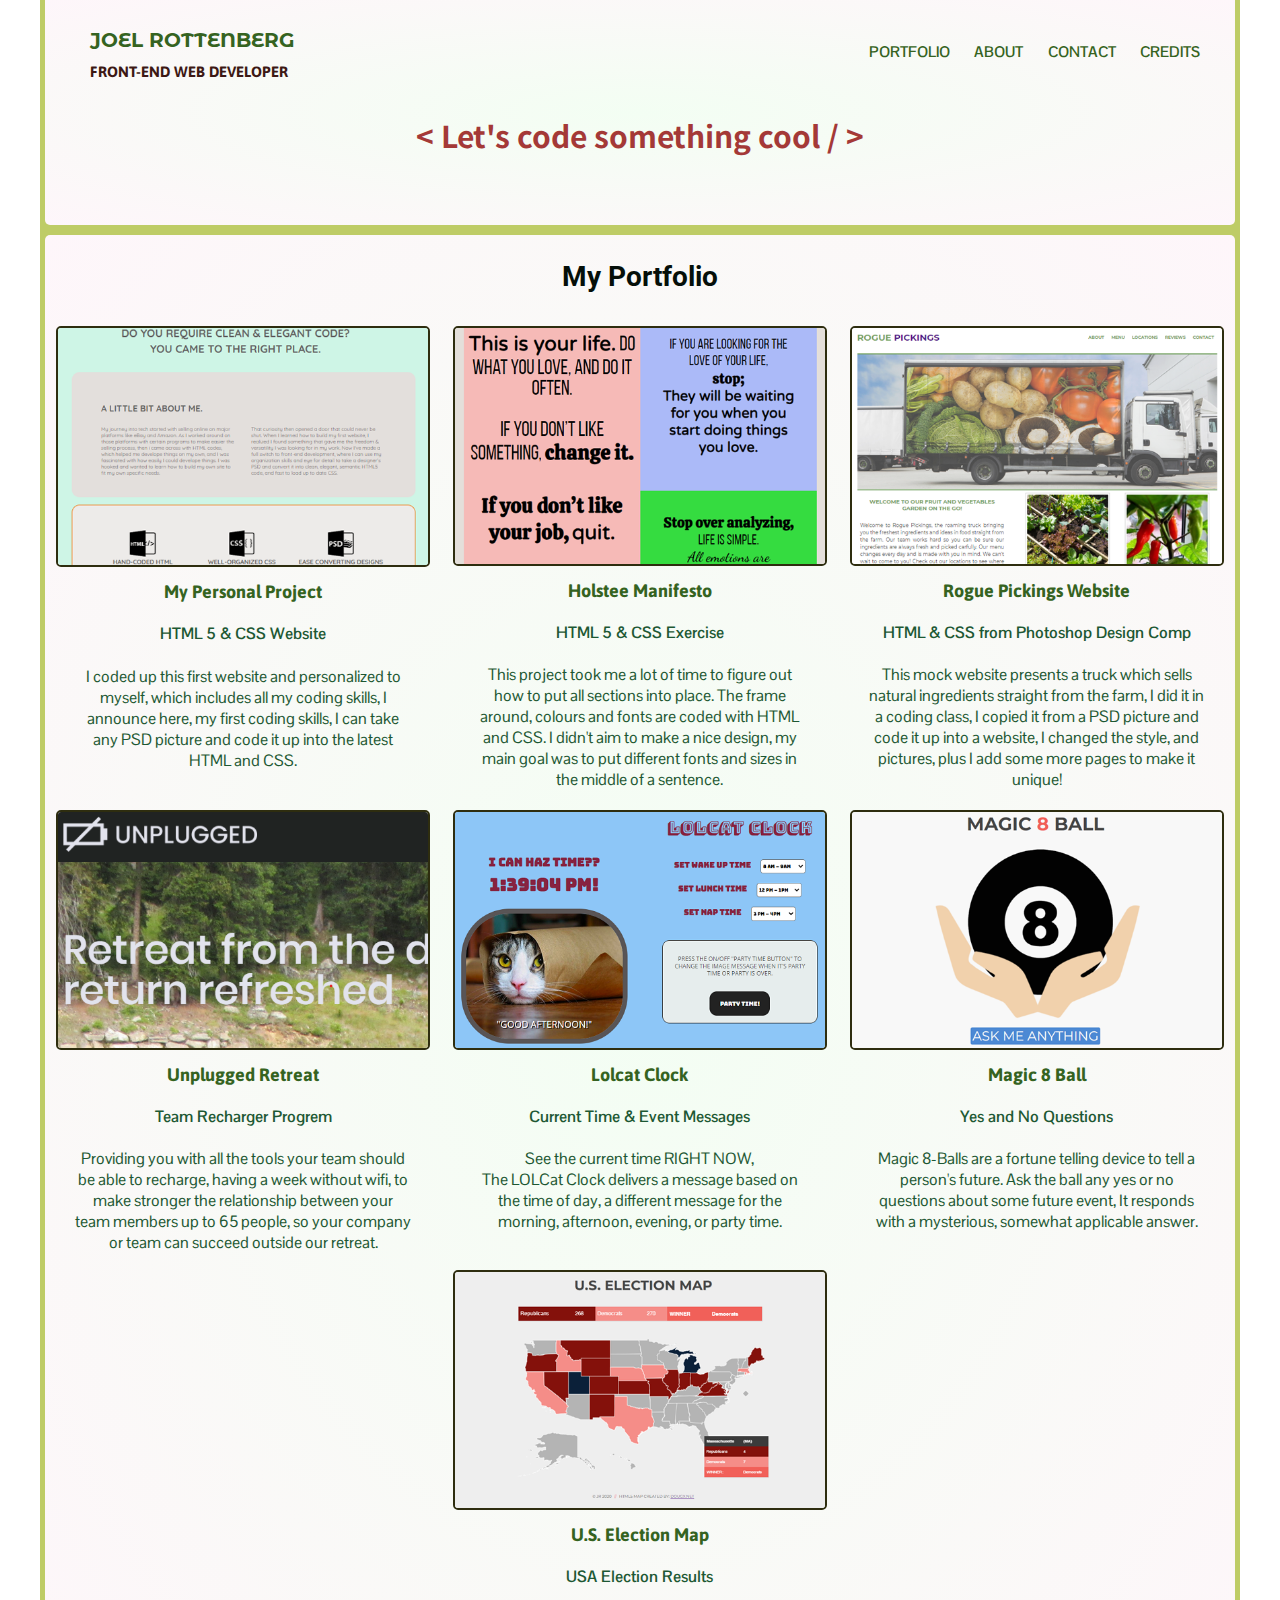
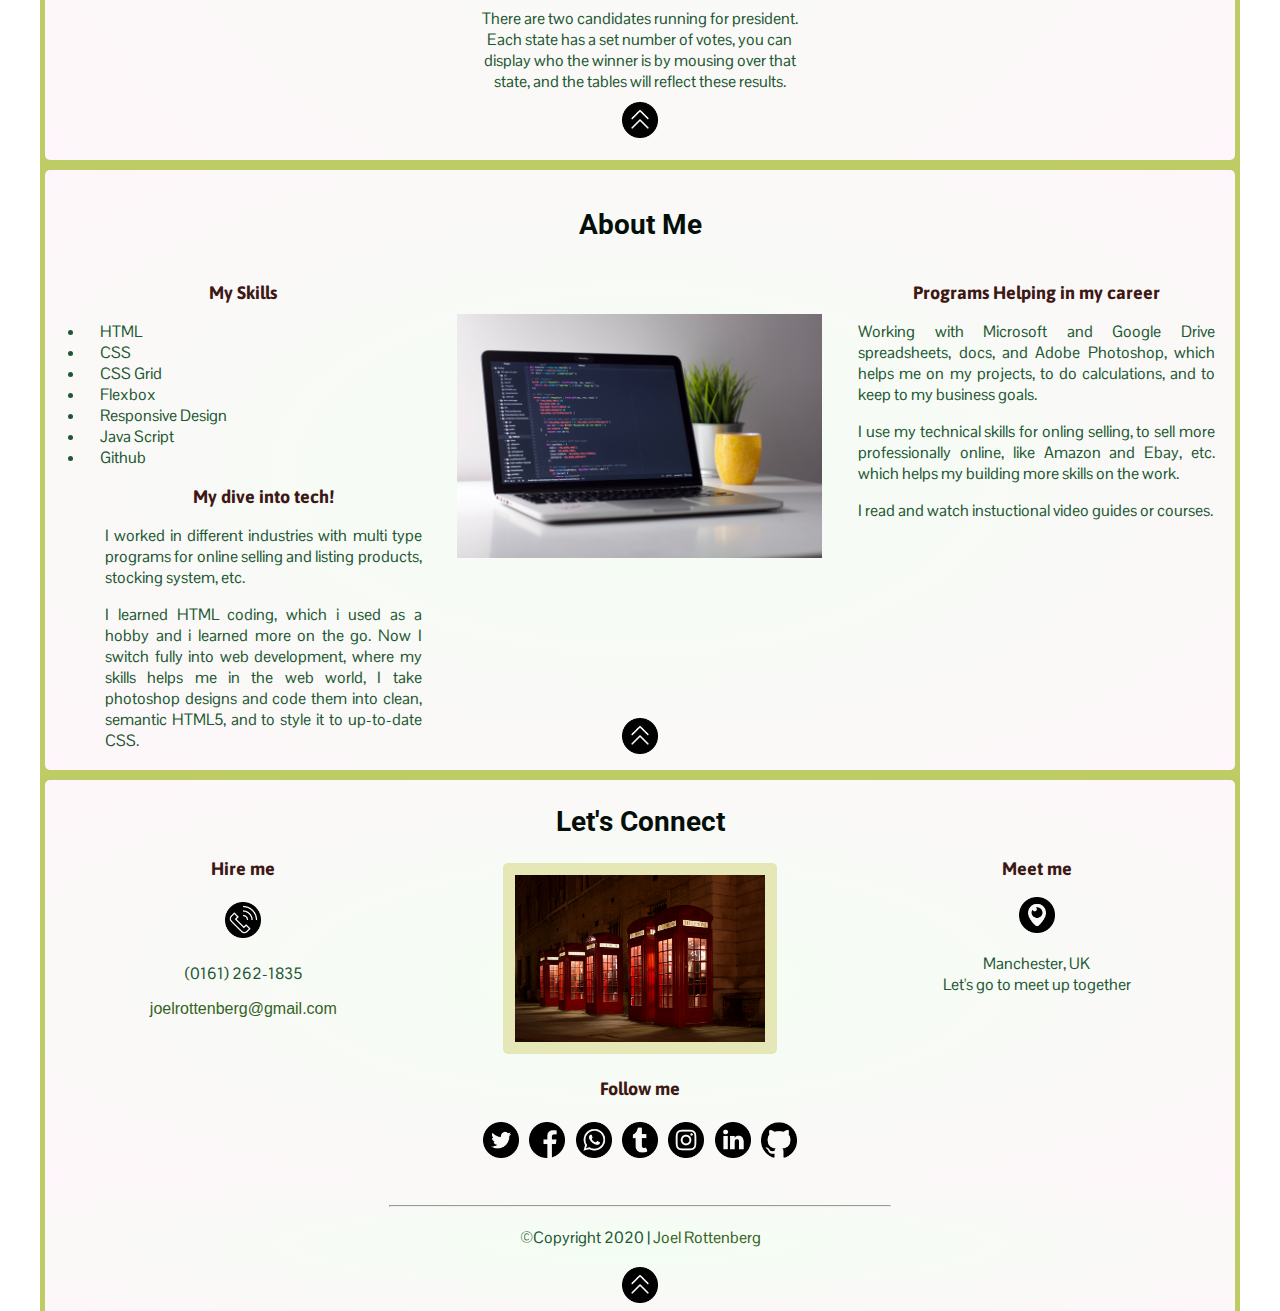
<file: old-portfolio-website/index.html>
<!DOCTYPE html> 
<html lang="en">
   <head>
      <meta charset="utf-8">
      <link rel="stylesheet" type="text/css" href="css/normalize.css">
      <link rel="stylesheet" type="text/css" href="css/main.css">
      <link href="https://fonts.googleapis.com/css?family=Montserrat+Alternates:700&display=swap" rel="stylesheet">
      <link href="https://fonts.googleapis.com/css?family=Noto+Sans+JP:400,700,900&display=swap" rel="stylesheet">
      <link href="https://fonts.googleapis.com/css?family=Roboto:100,300,400,700&display=swap" rel="stylesheet">
      <link href="https://fonts.googleapis.com/css?family=Asap:400,500,600,700&display=swap" rel="stylesheet">
      <link href="https://fonts.googleapis.com/css?family=Pontano+Sans&display=swap" rel="stylesheet">
      <title>Joel Rottenberg | Portfolio Website</title>
   </head>
   <body>
      <div class="container">
         <!-- design the background for whole website --> 
         <header>
            <div class="full-width" id="top">
               <div class="half-width">
                  <h2 class="logo"><a href="">Joel Rottenberg</a></h2>
                  <h3 class="slogan">Front-end web developer</h3>
               </div>
               <div class="half-width">
                  <nav>
                     <ul>
                        <li><a href="#work">Portfolio</a></li>
                        <li><a href="#about">About</a></li>
                        <li><a href="#contact">Contact</a></li>
                        <li><a href="credits/index.html">Credits</a></li>
                     </ul>
                  </nav>
               </div>
               <h1 class="header-description">&lt; Let's code something cool / &gt;</h1>
               <!--<br><br>.and #style { <br>them-up: for-you;<br>}</span></h1>--> 
            </div>
         </header>
         <main>
            <section id="work">
               <div class="full-width">
                  <h2>My Portfolio</h2>
                  <!--<img class="coding-screens" src="img/joshua-aragon-BMnhuwFYr7w-unsplash.jpg" alt="coding-screens">--> 
                  <div class="third-width">
                     <a href="https://joelrottenberg.github.io/101-joelrottenberg/" target="_blank"><img class="projects" src="img/project-jubilee-thumbnail.png" alt="personal-project"></a> 
                     <h3><a href="https://joelrottenberg.github.io/101-joelrottenberg/" target="_blank">My Personal Project</a></h3>
                     <h4>HTML 5 & CSS Website</h4>
                     <p>I coded up this first website and personalized to myself, which includes all my coding skills, I announce here, my first coding skills, I can take any PSD picture and code it up into the latest HTML and CSS.</p>
                  </div>
                  <div class="third-width">
                     <a href="https://cdpn.io/Joelrot/debug/PowmPdV/mWMoNLZVNaBk" target="_blank"><img class="projects" src="img/project-holstee-thumbnail.png" alt="project-holstee"></a> 
                     <h3><a href="https://cdpn.io/Joelrot/debug/PowmPdV/mWMoNLZVNaBk" target="_blank">Holstee Manifesto</a></h3>
                     <h4>HTML 5 & CSS Exercise</h4>
                     <p>This project took me a lot of time to figure out how to put all sections into place. The frame around, colours and fonts are coded with HTML and CSS. I didn't aim to make a nice design, my main goal was to put different fonts and sizes in the middle of a sentence.</p>
                  </div>
                  <div class="third-width">
                     <a href="https://joelrottenberg.github.io/101-rogue-pickings/" target="_blank"><img class="projects" src="img/project-rogue-pickings-thumbnail.png" alt="rogue-pickings"></a> 
                     <h3><a href="https://joelrottenberg.github.io/101-rogue-pickings/" target="_blank">Rogue Pickings Website</a></h3>
                     <h4>HTML & CSS from Photoshop Design Comp</h4>
                     <p>This mock website presents a truck which sells natural ingredients straight from the farm, I did it in a coding class, I copied it from a PSD picture and code it up into a website, I changed the style, and pictures, plus I add some more pages to make it unique!</p>
                  </div>
                  <!--<img class="coding-screens" src="img/joshua-aragon-BMnhuwFYr7w-unsplash.jpg" alt="coding-screens">--> 
                  <div class="third-width">
                     <a href="https://joelrottenberg.github.io/unplugged-retreat" target="_blank"><img class="projects" src="img/project-unplugged-thumbnail.png" alt="unplugged-retreat"></a> 
                     <h3><a href="https://joelrottenberg.github.io/unplugged-retreat" target="_blank">Unplugged Retreat</a></h3>
                     <h4>Team Recharger Progrem</h4>
                     <p>Providing you with all the tools your team should be able to recharge, having a week without wifi, to make stronger the relationship between your team members up to 65 people, so your company or team can succeed outside our retreat.</p>
                  </div>
                  <div class="third-width">
                     <a href="https://joelrottenberg.github.io/lolcat-clock/" target="_blank"><img class="projects" src="img/project-lolcat-thumbnail.png" alt="lolcat"></a> 
                     <h3><a href="https://joelrottenberg.github.io/lolcat-clock/" target="_blank">Lolcat Clock</a></h3>
                     <h4>Current Time & Event Messages</h4>
                     <p>See the current time RIGHT NOW, 
                     	<br>The LOLCat Clock delivers a message based on the time of day, a different message for the morning, afternoon, evening, or party time.</p>
                  </div>
                  <div class="third-width">
                     <a href="https://joelrottenberg.github.io/magic-8-ball/" target="_blank"><img class="projects" src="img/project-magic-8-ball-thumbnail.png" alt="magic-8-ball"></a>
                     <h3><a href="https://joelrottenberg.github.io/magic-8-ball/" target="_blank">Magic 8 Ball</a></h3>
                     <h4>Yes and No Questions</h4>
                     <p>Magic 8-Balls are a fortune telling device to tell a person's future. Ask the ball any yes or no questions about some future event, It responds with a mysterious, somewhat applicable answer.</p>
                  </div>
                  <div class="third-width">
                  	<br>
                     <a href="https://joelrottenberg.github.io/election-map/" target="_blank"><img class="projects" src="img/project-election-map-thumbnail.png" alt="usa-election-map"></a>
                     <h3><a href="https://joelrottenberg.github.io/election-map/" target="_blank">U.S. Election Map</a></h3>
                     <h4>USA Election Results</h4>
                     <p>There are two candidates running for president. Each state has a set number of votes, you can display who the winner is by mousing over that state, and the tables will reflect these results.</p>
                     <a href="#top"><img class="arrow" src="img/arrow-up.png" alt="arrow-up"></a>
                  </div> 
               </div>
            </section>
            <section id="about">
               <div class="full-width">
                  <h2>About Me</h2>
                  <div class="third-width">
                  <h3>My Skills</h3>
                     <ul>
                     	<li>HTML</li>
                     	<li>CSS</li>
                     	<li>CSS Grid</li>
                     	<li>Flexbox</li>
                     	<li>Responsive Design</li>
                     	<li>Java Script</li>
                     	<li>Github</li>
                     <h3>My dive into tech!</h3>
                     <p>I worked in different industries with multi type programs for online selling and listing products, stocking system, etc.</p>
                     <p>I learned HTML coding, which i used as a hobby and i learned more on the go. Now I switch fully into web development, where my skills helps me in the web world, I take photoshop designs and code them into clean, semantic HTML5, and to style it to up-to-date CSS.</p>                     
                     <!-- THIS SHOULD GO IN ICONS --> 
                  </div>
                  <div class="third-width"> <img class="coding-screens" src="img/clement-h-95YRwf6CNw8-unsplash-1500x1000.jpg" alt="header-image"> <a href="#top"><img class="arrow" src="img/arrow-up.png" alt="arrow-up"></a> </div>
                  <div class="third-width">
                     <h3>Programs Helping in my career</h3>
                     <p>Working with Microsoft and Google Drive spreadsheets, docs, and Adobe Photoshop, which helps me on my projects, to do calculations, and to keep to my business goals.</p>
                     <p>I use my technical skills for onling selling, to sell more professionally online, like Amazon and Ebay, etc. which helps my building more skills on the work.</p>
                     <p>I read and watch instuctional video guides or courses.</p>                    
                     </ul>
                 </div>
               </div>
            </section>
         </main>
         <footer>
            <section id="contact">
               <div class="full-width">
                  <h2>Let's Connect</h2>
                  <div class="third-width">
                     <h3 class="contact-me">Hire me</h3>
                     <img class="contact-icon" src="img/icon-phone.png" alt="icon-phone-contact"> 
                     <p>(0161) 262-1835</p>
                     <a href="mailto:joelrottenberg@gmail.com" target="_blank">
                        <!--<img src="img/icon-gmail.png" class="contact-icon" alt="email-icon">-->joelrottenberg@gmail.com
                     </a>
                  </div>
                  <!-- -->
                  <div class="third-width">
                     <img class="uk-phones" src="img/marko-pekic-IpLa37Uj2Dw-unsplash.jpg" alt="uk-phones"> 
                     <h3 class="social-media">Follow me</h3>
                     <ul class="social-media">
                        <li><a href="https://twitter.com/joelrottenberg" target="_blank"><img class="icon" src="img/icon-twitter.png" alt="twitter-icon"/></a></li>
                        <li><a href="https://www.facebook.com/joel.rottenberg.web.developer" target="_blank"><img class="icon" src="img/icon-facebook.png" alt="facebook-icon"/></a></li>
                        <li><a href="https://chat.whatsapp.com/CcI09iiQF2zBbUOTgrJRJ1" target="_blank"><img class="icon" src="img/icon-whatsapp.png" alt="watsapp-icon"/></a></li>
                        <li><a href="https://tumblr.com/blog/joelrottenberg" target="_blank"><img class="icon" src="img/icon-tumblr.png" alt="tumblr-icon"/></a></li>
                        <li><a href="https://instagram.com/joel_rottenberg_webdeveloper" target="_blank"><img class="icon" src="img/icon-instagram.png" alt="instagram-icon"/></a></li>
                        <li><a href="https://linkedin.com/in/joel-rottenberg-17661520" target="_blank"><img class="icon" src="img/icon-linkedin.png" alt="linkedin-icon"/></a></li>
                        <li><a href="https://github.com/joelrottenberg" target="_blank"><img class="icon" src="img/icon-github.png" alt="github-icon"/></a></li>
                     </ul>
                  </div>
                  <!-- -->
                  <div class="third-width">
                     <h3 class="contact-me">Meet me</h3>
                     <img class="icon" src="img/icon-periscope.png" alt="icon-world"> 
                     <p>Manchester, UK <br>Let's go to meet up together</p>
                  </div>
               </div>
            </section>
            <section id="bottom">
               <div class="full-width">
                  <hr>
                  <p>&#169;Copyright 2020 | <a href="mailto:joelrottenberg@gmail.com" target="_blank">Joel Rottenberg</a></p>
                  <p><a href="#top"><img class="arrow" src="img/arrow-up.png" alt="arrow-up"></a></p>
               </div>
            </section>
         </footer>
      </div>
   </body>
</html>
</file>
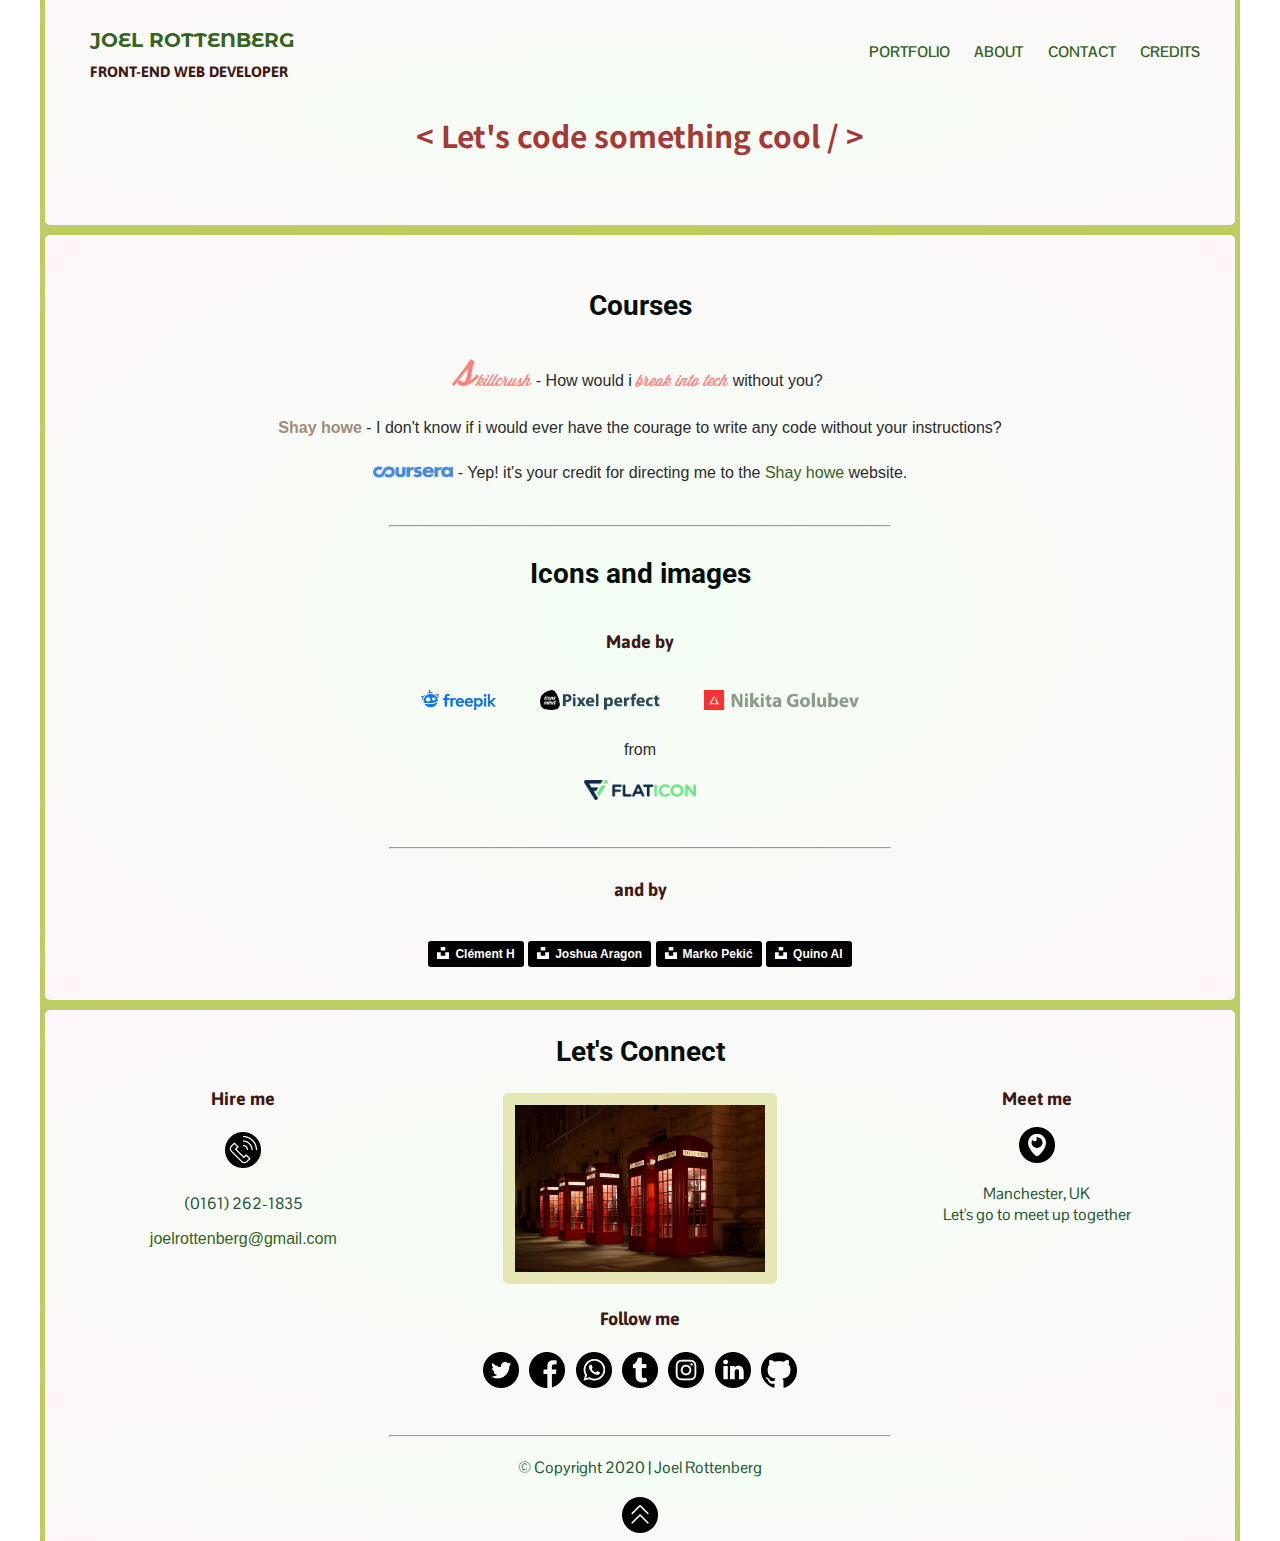
<file: old-portfolio-website/credits/index.html>
<!DOCTYPE html> 
<html lang="en"> 
<head> 
	<meta charset="utf-8"> 
	<link rel="stylesheet" type="text/css" href="../css/normalize.css"> 
	<link rel="stylesheet" type="text/css" href="../css/main.css"> 
	<link href="https://fonts.googleapis.com/css?family=Montserrat+Alternates:700&display=swap" rel="stylesheet">
	<link href="https://fonts.googleapis.com/css?family=Noto+Sans+JP:400,700,900&display=swap" rel="stylesheet"> 
	<link href="https://fonts.googleapis.com/css?family=Roboto:100,300,400,700&display=swap" rel="stylesheet"> 
	<link href="https://fonts.googleapis.com/css?family=Asap:400,500,600,700&display=swap" rel="stylesheet"> 
	<link href="https://fonts.googleapis.com/css?family=Pontano+Sans&display=swap" rel="stylesheet"> 
	<title>Joel Rottenberg | Portfolio Website</title> 
</head> 

<body> 
	<div class="container"> 
		<!-- design the background for whole website -->
		<header> 
			<div class="full-width" id="top">				
				<div class="half-width"> 
					<h2 class="logo"><a href="../index.html">Joel Rottenberg</a></h2> 
					<h3 class="slogan">Front-end web developer</h3>					
				</div> 				
				<div class="half-width"> 
					<nav> 
						<ul> 
							<li><a href="../index.html#work">Portfolio</a></li> 
							<li><a href="../index.html#about">About</a></li> 
							<li><a href="../index.html#contact">Contact</a></li> 
							<li><a href="../credits/index.html">Credits</a></li>
						</ul> 
					</nav> 
				</div> 
				<h1 class="header-description">&lt; Let's code something cool / &gt;</h1>
					<!--<br><br>.and #style { <br>them-up: for-you;<br>}</span></h1>-->
			</div> 
		</header> 

		<main>
			<section class="credits">
				<div class="full-width">
					<h2>Courses</h2>
					<div><a class="skillcrush" href="https://skillcrush.com/" target="_blank"><span class="first-letter">s</span>killcrush</a> - How would i <a class="skillcrush" href="https://skillcrush.com/break-into-tech-blueprint" target="_blank">break into tech</a> without you?</div>
					<div><a class="shayhowe" href="https://learn.shayhowe.com/html-css/" target="_blank">Shay howe</a> - I don't know if i would ever have the courage to write any code without your instructions?</div>
					<div><a href="https://coursera.org/" target="_blank"><img class="credit-logo" src="../img/coursera.png" alt="coursera-logo"></a> - Yep! it's your credit for directing me to the <a href="https://learn.shayhowe.com/html-css/" target="_blank">Shay howe</a> website.</div>
					<hr>
					<h2>Icons and images</h2>
					<h3>Made by</h3>
					<div><a href="https://www.flaticon.com/authors/freepik" target="_blank" title="Freepik"><img class="credit-icons" src="../img/freepik.png" alt="freepik-logo"></a> <a href="https://www.flaticon.com/authors/pixel-perfect" target="_blank" title="Pixel perfect"><img class="credit-icons" src="../img/pixel-perfect.png" alt="pixel-perfect-logo"></a> <a href="https://www.flaticon.com/authors/nikita-golubev" target="_blank" title="Nikita Golubev"><img class="credit-icons" src="../img/nikita-golubev.png" alt="nikita-golubev-logo"></a><br>from <br><a href="https://www.flaticon.com/" target="_blank" title="Flaticon"><img class="credit-icons" src="../img/flaticon.png" alt="flaticon-logo"></a></div>
					<hr>
					<h3>and by</h3>
					<a style="background-color:black;color:white;text-decoration:none;padding:4px 6px;font-family:-apple-system, BlinkMacSystemFont, &quot;San Francisco&quot;, &quot;Helvetica Neue&quot;, Helvetica, Ubuntu, Roboto, Noto, &quot;Segoe UI&quot;, Arial, sans-serif;font-size:12px;font-weight:bold;line-height:1.2;display:inline-block;border-radius:3px" href="https://unsplash.com/@clemhlrdt?utm_medium=referral&amp;utm_campaign=photographer-credit&amp;utm_content=creditBadge" target="_blank" rel="noopener noreferrer" title="Download free do whatever you want high-resolution photos from Clément H"><span style="display:inline-block;padding:2px 3px"><svg xmlns="http://www.w3.org/2000/svg" style="height:12px;width:auto;position:relative;vertical-align:middle;top:-2px;fill:white" viewBox="0 0 32 32"><title>unsplash-logo</title><path d="M10 9V0h12v9H10zm12 5h10v18H0V14h10v9h12v-9z"></path></svg></span><span style="display:inline-block;padding:2px 3px">Clément H</span></a>
					<a style="background-color:black;color:white;text-decoration:none;padding:4px 6px;font-family:-apple-system, BlinkMacSystemFont, &quot;San Francisco&quot;, &quot;Helvetica Neue&quot;, Helvetica, Ubuntu, Roboto, Noto, &quot;Segoe UI&quot;, Arial, sans-serif;font-size:12px;font-weight:bold;line-height:1.2;display:inline-block;border-radius:3px" href="https://unsplash.com/@goshua13?utm_medium=referral&amp;utm_campaign=photographer-credit&amp;utm_content=creditBadge" target="_blank" rel="noopener noreferrer" title="Download free do whatever you want high-resolution photos from Joshua Aragon"><span style="display:inline-block;padding:2px 3px"><svg xmlns="http://www.w3.org/2000/svg" style="height:12px;width:auto;position:relative;vertical-align:middle;top:-2px;fill:white" viewBox="0 0 32 32"><title>unsplash-logo</title><path d="M10 9V0h12v9H10zm12 5h10v18H0V14h10v9h12v-9z"></path></svg></span><span style="display:inline-block;padding:2px 3px">Joshua Aragon</span></a>
					<a style="background-color:black;color:white;text-decoration:none;padding:4px 6px;font-family:-apple-system, BlinkMacSystemFont, &quot;San Francisco&quot;, &quot;Helvetica Neue&quot;, Helvetica, Ubuntu, Roboto, Noto, &quot;Segoe UI&quot;, Arial, sans-serif;font-size:12px;font-weight:bold;line-height:1.2;display:inline-block;border-radius:3px" href="https://unsplash.com/@floating_point?utm_medium=referral&amp;utm_campaign=photographer-credit&amp;utm_content=creditBadge" target="_blank" rel="noopener noreferrer" title="Download free do whatever you want high-resolution photos from Marko Pekić"><span style="display:inline-block;padding:2px 3px"><svg xmlns="http://www.w3.org/2000/svg" style="height:12px;width:auto;position:relative;vertical-align:middle;top:-2px;fill:white" viewBox="0 0 32 32"><title>unsplash-logo</title><path d="M10 9V0h12v9H10zm12 5h10v18H0V14h10v9h12v-9z"></path></svg></span><span style="display:inline-block;padding:2px 3px">Marko Pekić</span></a>
					<a style="background-color:black;color:white;text-decoration:none;padding:4px 6px;font-family:-apple-system, BlinkMacSystemFont, &quot;San Francisco&quot;, &quot;Helvetica Neue&quot;, Helvetica, Ubuntu, Roboto, Noto, &quot;Segoe UI&quot;, Arial, sans-serif;font-size:12px;font-weight:bold;line-height:1.2;display:inline-block;border-radius:3px" href="https://unsplash.com/@quinoal?utm_medium=referral&amp;utm_campaign=photographer-credit&amp;utm_content=creditBadge" target="_blank" rel="noopener noreferrer" title="Download free do whatever you want high-resolution photos from Quino Al"><span style="display:inline-block;padding:2px 3px"><svg xmlns="http://www.w3.org/2000/svg" style="height:12px;width:auto;position:relative;vertical-align:middle;top:-2px;fill:white" viewBox="0 0 32 32"><title>unsplash-logo</title><path d="M10 9V0h12v9H10zm12 5h10v18H0V14h10v9h12v-9z"></path></svg></span><span style="display:inline-block;padding:2px 3px">Quino Al</span></a>
				</div>
			</section>
		</main> 

			<footer>
				<section id="contact"> 
				<div class="full-width"> 

					<h2>Let's Connect</h2>	

					<div class="third-width"> 	
						<h3 class="contact-me">Hire me</h3>
						<img class="contact-icon" src="../img/icon-phone.png" alt="icon-phone-contact">
						<p>(0161) 262-1835</p>
						<a href="mailto:joelrottenberg@gmail.com" target="_blank"><!--<img src="../img/icon-gmail.png" class="contact-icon" alt="email-icon">-->joelrottenberg@gmail.com</a>
					</div><!-- 
			     --><div class="third-width">
						<img class="uk-phones" src="../img/marko-pekic-IpLa37Uj2Dw-unsplash.jpg" alt="uk-phones">
						<h3 class="social-media">Follow me</h3> 						
						
						<ul class="social-media"> 
							<li><a href="https://twitter.com/joelrottenberg" target="_blank"><img class="icon" src="../img/icon-twitter.png" alt="twitter-icon"/></a></li>
							<li><a href="https://facebook.com/joe16w?fref=nf" target="_blank"><img class="icon" src="../img/icon-facebook.png" alt="facebook-icon"/></a></li>
							<li><a href="https://chat.whatsapp.com/CcI09iiQF2zBbUOTgrJRJ1" target="_blank"><img class="icon" src="../img/icon-whatsapp.png" alt="watsapp-icon"/></a></li>
							<li><a href="https://tumblr.com/blog/joelrottenberg" target="_blank"><img class="icon" src="../img/icon-tumblr.png" alt="tumblr-icon"/></a></li> 
							<li><a href="https://instagram.com/joel_rottenberg_webdeveloper" target="_blank"><img class="icon" src="../img/icon-instagram.png" alt="instagram-icon"/></a></li> 
							<li><a href="https://linkedin.com/in/joel-rottenberg-17661520" target="_blank"><img class="icon" src="../img/icon-linkedin.png" alt="linkedin-icon"/></a></li> 
							<li><a href="https://github.com/joelrottenberg" target="_blank"><img class="icon" src="../img/icon-github.png" alt="github-icon"/></a></li> 
						</ul> 					
					</div><!--

					--><div class="third-width">
						<h3 class="contact-me">Meet me</h3>
						<img class="icon" src="../img/icon-periscope.png" alt="icon-world">
						<p>Manchester, UK <br>Let's go to meet up together</p>
					</div> 
				</div>
				</section>

				<section id="bottom">
					<div class="full-width">
						<hr>									 
						<p>&#169; Copyright 2020 | Joel Rottenberg</p>
						<p><a href="#top"><img class="arrow" src="../img/arrow-up.png" alt="arrow-up"></a></p>						
					</div>
				</section> 
			</footer> 
		</div> 
	</body> 
	</html>
</file>
<file: old-portfolio-website/css/main.css>
/***** BASE STYLES - (All styles is based) *****/

/***** TYPOGRAPHY *****/

@font-face{
    font-family: 'Wisdom Script';
    src: url('../fonts/wisdom-script.otf') format('opentype');
}

body {
    font-family: 'Source Sans Pro', sans-serif;
    color: #2b2b2b;
    text-align: center;
}

h1 {
    /*** header-description ***/
    font-family: 'Noto Sans JP', sans-serif;
    font-size: 30px;
   line-height: 15px;
    font-weight: 700;
    color: #a43937;
}

h2 {
    /*
    logo, portfolio header, about header, contact header,
    */
    font-family: 'Roboto', sans-serif;
    font-size: 28px;
    color: #050f09;
}

h3 {
    /*
    sub-logo, 3 portfolio projects header, 2 about sub-headers, 3 contact headers,
    */
    font-family: 'Asap', sans-serif;
    font-size: 18px;
    color: #3d1814;
}

h4, p, li {
    /*
    h4 - 3 project subheaders, contact subheader
    p - 3 work projects, about, 3 contact, 2 bottom
    li - header nav, 2 about, contact social
    */
    font-family: 'Pontano Sans', sans-serif;
    font-size: 16px;
    color: #1d5833;
}

.arrow {
    width: 36px;
}

/***** LINKS *****/

a {
    /*
    header nav, work projects, contact email, contact social, bottom arrow
    */
    text-decoration: none;
    color: #356321;
}

a:hover {
    color: #bc4e37;
}

/***** SECTIONS *****/

#work {
    height: 1525px;
}

#about {
    height: 600px;
    /* header and contact has different height */
}

.container {
    /* design the background for whole website */
    background: #becc66;
    width: 1200px;
    display: block;
    margin: auto;  
}

header,#work,#about,#contact,#bottom,.credits {
    background: #fbfdfe;
    width: 1190px;
    display: block;
    margin: auto;   
}

#work,#about,.credits {
    border-radius: 5px;
}
    
/***** GRID - (keep everything in line) *****/

.full-width {
    /* each section has 1 full width */
    width: 1190px;
    margin: 0 auto;
}

.half-width {
    /* the header section has 2 half width (2 columns) */
    width: 595px;
    float: left;
}
    
.third-width {
    /* all sections with 3 coloumns has 3 third width (portfolio, about, contact) */
    width: 396.6666666666667px;
    float: left;  
    margin: 4px;  
    padding: 0 auto;
}

/***** HEADER *****/

header {
    height: 225px;
    border-radius: 0 0 5px 5px;    
    background: -webkit-radial-gradient(#f3fef3, #fef6fa);
    background:    -moz-radial-gradient(#f3fef3, #fef6fa);
    background:         linear-radial-gradient(#f3fef3, #fef6fa);
}

.logo, .slogan { 
    
    text-align: left;
    text-transform: uppercase;
}

.logo {
    font-family: 'Montserrat Alternates', sans-serif;
    font-size: 20px;     
    margin-top: 25px; 
    padding: 15px 45px 0 45px;        
    line-height: 1px;
}

.slogan {
    font-size: 15px;
    padding: 5px 45px;
}

nav {
    float: right;
    padding: 25px 35px 25px 25px;
}

nav ul li {
    display: inline-block;
}

nav ul li a {
    text-transform: uppercase;
    text-decoration: none;
    padding-left: 20px;
    font-size: 15px;
    font-weight: 700;
}

.header-description {  
    clear:both; 
    padding-top: 25px;      
}

/***** WORK *****/

#work {
    
    margin-top: 10px;     
    background: -webkit-radial-gradient(#f3fef3, #fef6fa);
    background:    -moz-radial-gradient(#f3fef3, #fef6fa);
    background:         linear-radial-gradient(#f3fef3, #fef6fa);
}

#work .full-width { 
    padding: 25px 0;
}

#work .third-width { 
    margin: 10px auto;
}

#work h2 { 
    margin-top: 0;
}

#work h3 { 
    margin: 10px auto;
}

#work p {
    margin: 0;
    padding: 0 30px;
}

.projects {
    width: 396.6666666666667px;
}

#work img {
    width: 370px;
    border: solid 2px #2e2d0f;
    border-radius: 5px;
}

#work .arrow {
    margin-top: 10px;
    width: 36px;
    border: none;

}


/***** ABOUT *****/

#about {
    margin: 10px auto;    
    background: -webkit-radial-gradient(#f3fef3, #fef6fa);
    background:    -moz-radial-gradient(#f3fef3, #fef6fa);
    background:         linear-radial-gradient(#f3fef3, #fef6fa);
}

#about .full-width { 
    padding: 15px 0;
}

#about .third-width { 
    margin: 0 auto;
}

#about .coding-screens {
    width: 365px;
    display: block;
    margin: 0 auto;
    padding: 50px 0 50px 0;
}

#about h3, h4 { 
    padding: 0 20px;
}

#about p {
    padding: 0 20px 0 20px;
    text-align: justify;
    font-size: 16px;
}

#about li {
    text-align: left;
    font-size: 16px;
    padding: 0 15px;
}

#about .arrow {
    padding-top: 110px;
}

/***** CONTACT *****/

#contact, #bottom {    
    background: -webkit-radial-gradient(#f3fef3, #fef6fa);
    background:    -moz-radial-gradient(#f3fef3, #fef6fa);
    background:         linear-radial-gradient(#f3fef3, #fef6fa);
}

#contact {
    height: 400px;
    margin-top: 10px;
    border-radius: 5px 5px 0 0;
}

#contact .full-width {
    width: 1190px;
    padding-top: 25px;
}

#contact h2 {
    margin: 0;
}

#contact .third-width { 
    margin: 0 auto;
    padding: 0;
    text-align: center;
}


#contact .contact-me {
    margin-top: 20px;
}

#contact .contact-icon {
    width: 36px;
    margin: 5px;
    padding-left: 0;
}

#contact .phone-number {
    padding: 0 5px 0 0;
}

.uk-phones {
    width: 250px;
    border: 12px solid #e5e7b6;
    border-radius: 5px;
    display: inline-block;
    margin-top: 25px;
}

#contact ul {
    list-style: none;
    padding: 0;
}

#contact ul li {
    display: inline-block;  
    padding: 3px;  
}

.icon {
    width: 36px;  
}

#contact .social-media {
    margin: 0;
    padding: 20px 0 0 0;
}

/***** BOTTOM *****/

#bottom {
    margin-top: 0;
    padding-top: 5px;
}



#bottom hr {
    width: 500px;
    margin: 20px auto;
}

#bottom p {
    margin-bottom: 0;
    padding-bottom: 3px;
}

#bottom .arrow {
    padding-top: 0;
}

.credits {
    
    margin-top: 10px;       
    background: -webkit-radial-gradient(#f3fef3, #fef6fa);
    background:    -moz-radial-gradient(#f3fef3, #fef6fa);
    background:         linear-radial-gradient(#f3fef3, #fef6fa);
}

.credits .full-width { 
    padding: 25px 0;
    line-height: 45px;
}

.credit-logo {
    height: 12px;
}

.credit-icons {
    height: 20px;
    padding: 0 20px;
}

.credits hr {
    width: 500px;
    margin-top: 30px;
}

.skillcrush {
    font-family: 'Wisdom Script', cursive;
    color: #ff7f7b;
    font-weight: 100;
}

.first-letter {
    font-size: 50px;
}

.shayhowe {
    color: #a58b7c;
    font-weight: 900;
}
</file>
